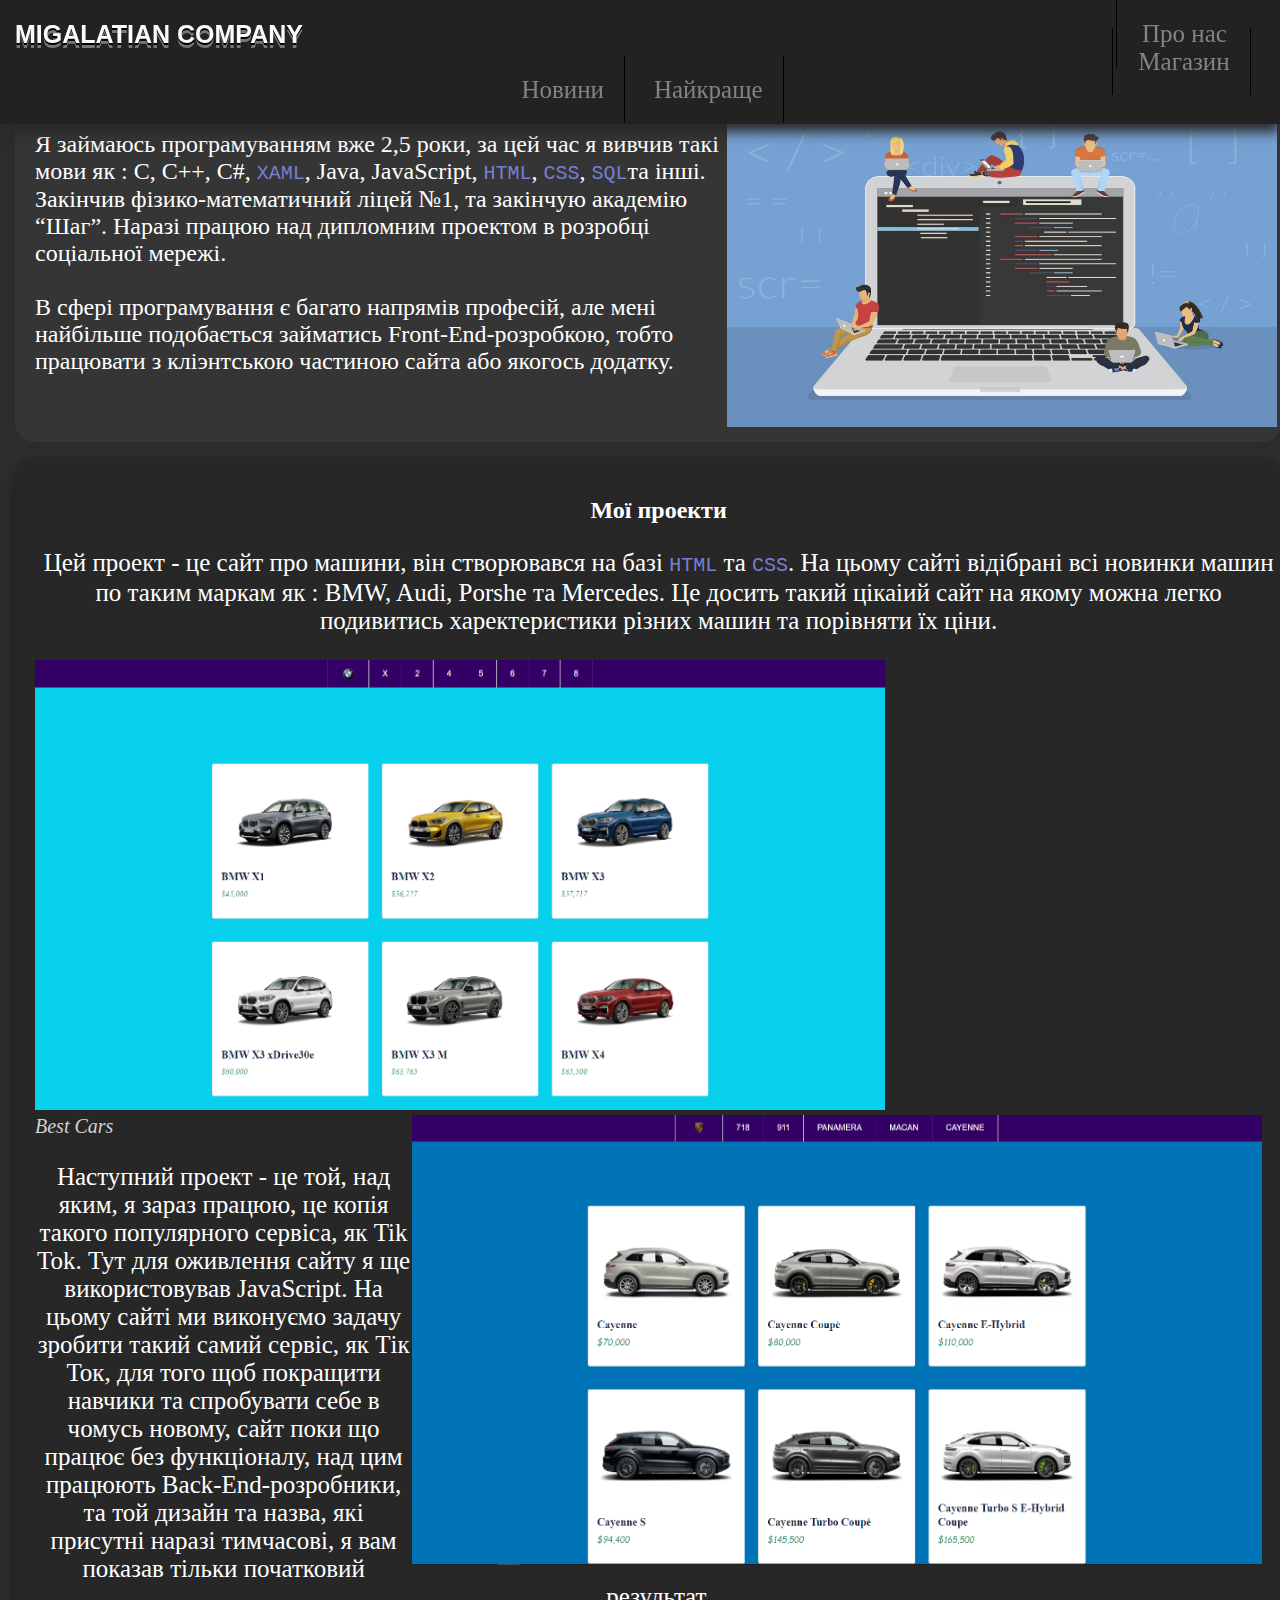
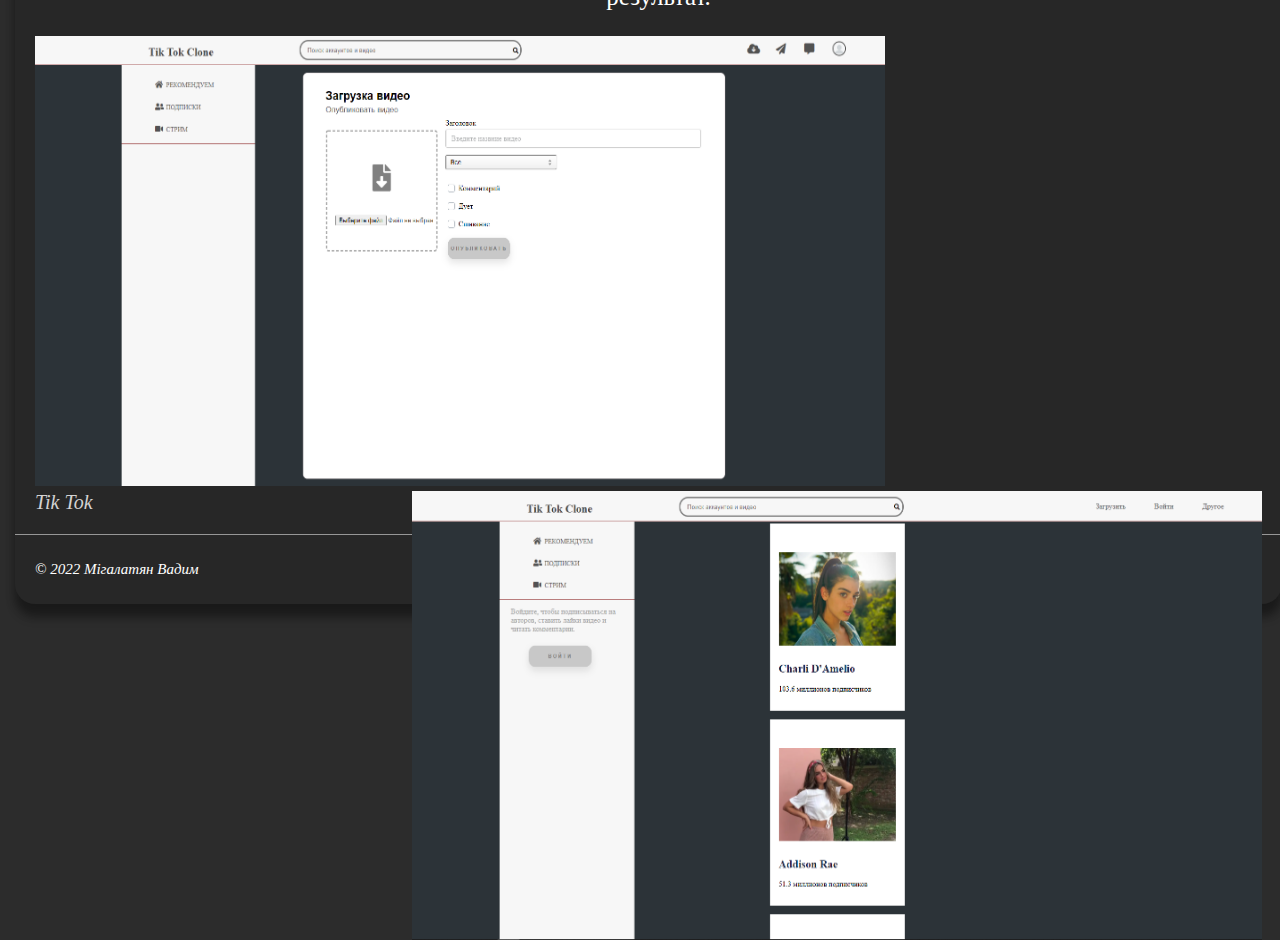
<file: about_us.html>
<!DOCTYPE html>
<html>
    <head>
        <meta charset="UTF-8">
        <meta http-equiv="X-UA-Compatible" content="IE=edge">
        <meta name="viewport" content="width=device-width, initial-scale=1.0">
        <title>Про нас</title>
        <link rel="stylesheet" href="style.css" type="text/css">
        <link rel="stylesheet" href="https://use.fontawesome.com/releases/v5.6.1/css/all.css" integrity="sha384-gfdkjb5BdAXd+lj+gudLWI+BXq4IuLW5IT+brZEZsLFm++aCMlF1V92rMkPaX4PP" crossorigin="anonymous">
    </head>
    <body>
        <header >
            <div class="logo"><b>Migalatian Company</b></div>
           <ul align="center">
            <li class="menu" ><a href="#" class="first"><i class="fa fa-address-card"></i>Про нас</a></li>
               <li class="menu" ><a href="index.html" class="second"><i class="fa fa-home"></i>Магазин</a></li>
               <li  class="menu"><a href="new_collection.html" class="third"><i class="fa fa-newspaper"></i>Новини</a></li>
               <li  class="menu"><a href="best.html" class="third"><i class="fa fa-crown"></i>Найкраще</a></li>
           </ul>
        </header>
        <br><br><br><br>
        <style>
            p{
              color: white;
            }
            abbr{
              color:rgb(121, 127, 212); font-size: 20px; text-decoration: none;
            }
          </style>
          </head>
          <body  >
             
            <div  style=" border-radius: 20px; width:99%; margin:15px; height: 355px; z-index: 5; background-color: #353535;">
              <img align="right" hspace="5" alt=""   height="320px" width="550px" style="position:relative; margin-top: 20px;" src="code.jpg">
              <div class="text" align="left" style="width: 70%">
                <p align="left"   style=" font-size: 24px;  padding-bottom: 20px">Я займаюсь програмуванням вже 2,5 роки, за цей час я вивчив такі мови як : C, C++, C#, <code><abbr  title="eXtensible Application Markup Language — «мова розмітки, що розширюється, для додатків»">XAML</abbr></code>, Java, JavaScript,
                  <code><abbr  title="HyperText Markup Language — «мова гіпертекстової розмітки»">HTML</abbr></code>, 
                 <code><abbr  title="Cascading Style Sheets — каскадні таблиці стилів">CSS</abbr></code>, 
                 <code><abbr  title="Structured Query Language — «мова структурованих запросів»">SQL</abbr></code>та інші. Закінчив фізико-математичний ліцей №1, та закінчую академію <q>Шаг</q>. Наразі працюю над дипломним проектом в розробці соціальної мережі.
                 <br><br>В сфері програмування є багато напрямів професій, але мені найбільше подобається займатись Front-End-розробкою, тобто працювати з кліэнтською частиною сайта або якогось додатку.
                 </p>
              </div>
              
             
              
            </div>
            <div style="width: 99%; margin: 15px;" class="container">
              <div class="text">
                
                 <h2 style="color: #fff" align="center">Мої проекти</h2>
                 <p align="center" style="font-size: 25px;"> Цей проект - це сайт про машини, він створювався на базі <code><abbr  title="HyperText Markup Language — «мова гіпертекстової розмітки»">HTML</abbr></code> та
                   <code><abbr  title="Cascading Style Sheets — каскадні таблиці стилів">CSS</abbr></code>. На цьому сайті відібрані всі новинки машин по таким маркам як : BMW, Audi, Porshe та Mercedes.
                 Це досить такий цікаіий сайт на якому можна легко подивитись харектеристики різних машин та порівняти  їх ціни. </p>
                 <img alt="" style="height: 450px; width: 850px" src="cars.png">
                 <img align="right" alt="" style="padding-right: 20px;height: 450px; width: 850px" src="cars_2.png">
                 <a href="https://BestCars.vaduxam.repl.co" style="font-size: 20px; color: rgb(211, 210, 210); text-decoration: none;"><address>Best Cars</address></a>
                 <p align="center" style="font-size: 25px;"> Наступний проект - це той, над яким, я зараз працюю, це копія такого популярного сервіса, як Tik Tok. Тут для оживлення сайту я ще використовував JavaScript. 
                 На цьому сайті ми виконуємо задачу зробити такий самий сервіс, як Тік Ток, для того щоб покращити навчики та спробувати себе в чомусь новому,
                 сайт поки що працює без функціоналу, над цим працюють Back-End-розробники, та той дизайн та назва, які присутні наразі тимчасові, я вам показав 
               тільки початковий результат. </p>
                 <img alt="" style="height: 450px; width: 850px" src="tik_tok.png">
                 <img align="right" alt="" style="padding-right: 20px;height: 450px; width: 850px" src="tik_tok_2.png">
                 <a href="https://PuzzledGhostwhiteApplicationserver.vadimmighalatia.repl.co" style="font-size: 20px; color: rgb(211, 210, 210); text-decoration: none;"><address>Tik Tok</address></a>
              </div>
              <div style="padding-top: 20px; padding-bottom: 10px;">
                <footer style="padding-top: 10px; padding-left:20px;border-top: 1px solid rgb(151, 151, 151)">
                  <p ><address style=" font-size: 15px; color:rgb(255, 255, 255)">© 2022 Мігалатян Вадим</address></p>
              </footer>
              </div>
                  
                  
              </div>
              
        
        
    </body>
</file>
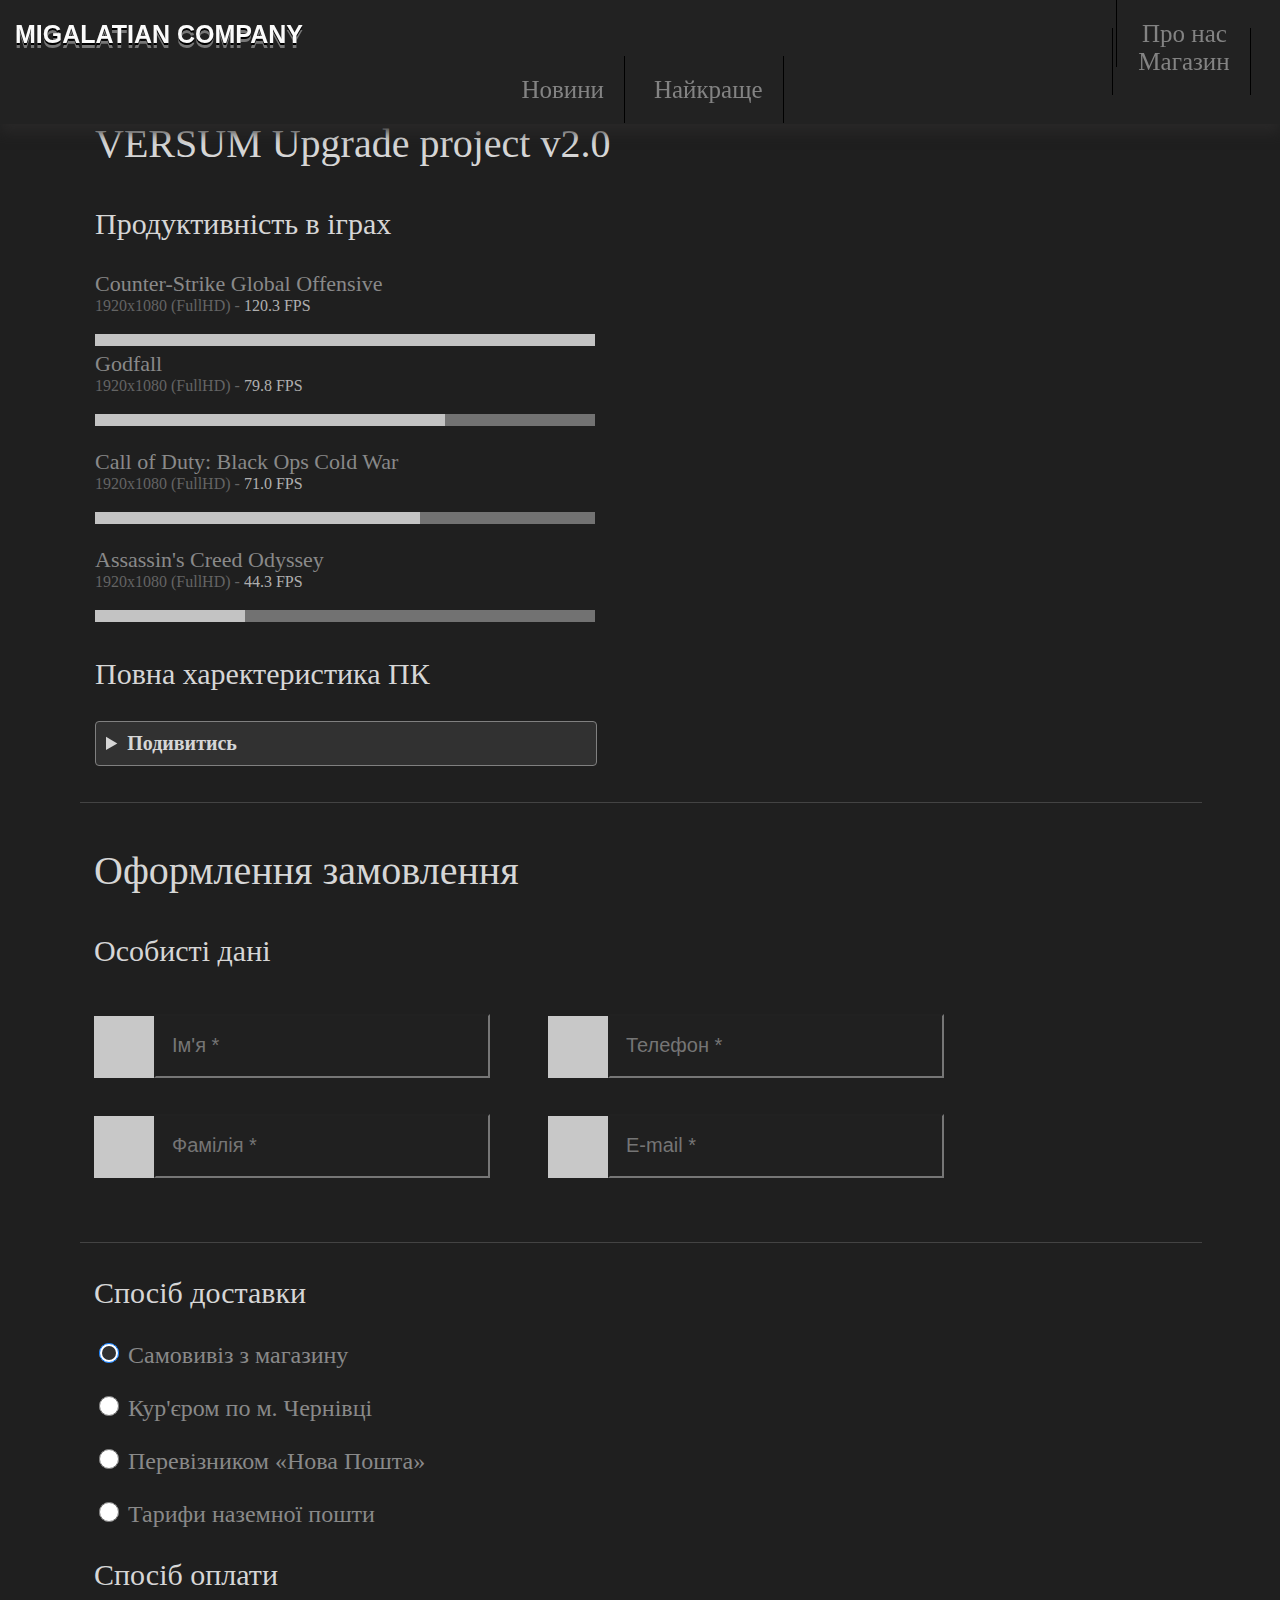
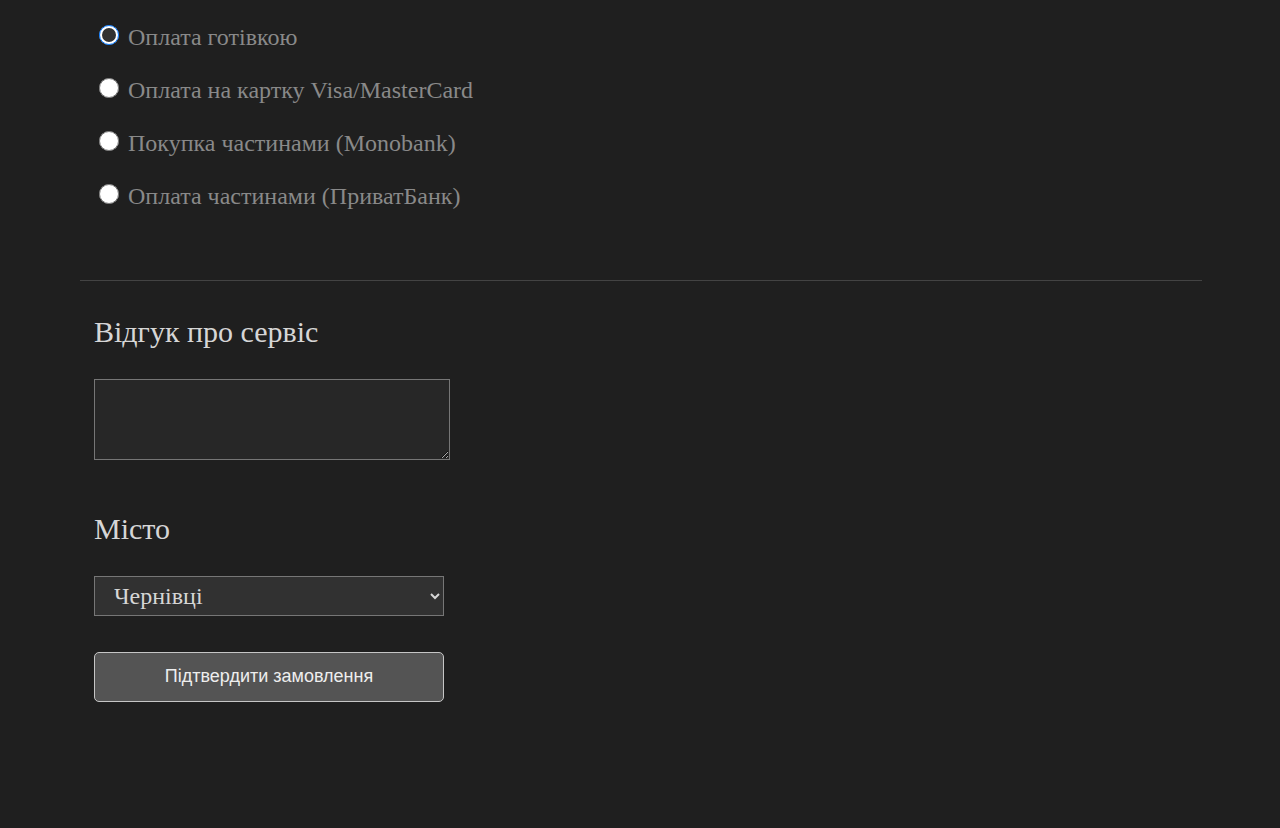
<file: authorization.html>
<!DOCTYPE html>
<html>
    <head>
        <meta charset="UTF-8">
        <meta http-equiv="X-UA-Compatible" content="IE=edge">
        <meta name="viewport" content="width=device-width, initial-scale=1.0">
        <title>Магазин</title>
        <link rel="stylesheet" href="style.css" type="text/css">
        <link rel="stylesheet" href="https://use.fontawesome.com/releases/v5.6.1/css/all.css" integrity="sha384-gfdkjb5BdAXd+lj+gudLWI+BXq4IuLW5IT+brZEZsLFm++aCMlF1V92rMkPaX4PP" crossorigin="anonymous">
    </head>
    <body>
        <header >
            <div class="logo"><b>Migalatian Company</b></div>
           <ul align="center">
            <li class="menu" ><a href="about_us.html" class="first"><i class="fa fa-address-card"></i>Про нас</a></li>
            <li class="menu" ><a href="index.html" class="second"><i class="fa fa-home"></i>Магазин</a></li>
            <li  class="menu"><a href="new_collection.html" class="third"><i class="fa fa-newspaper"></i>Новини</a></li>
            <li  class="menu"><a href="best.html" class="third"><i class="fa fa-crown"></i>Найкраще</a></li>
           </ul>
        </header>
        
        <div class="container_table_1">
               <div class="comp_info">
                 <p class="header_text_main">VERSUM Upgrade project v2.0</p>
                 <p class="header_text">Продуктивність в іграх</p>
                 <div>
                    <label class="label_fps" for="fps">Counter-Strike Global Offensive</label>
                    <p class="label_mini">1920x1080 (FullHD) - <span >120.3 FPS</span></p>
                    <br>
                    <progress id="fps" max="100" value="100"> 100% </progress>
                 </div>
                 
                 <div>
                    <label class="label_fps" for="fps">Godfall</label>
                    <p class="label_mini">1920x1080 (FullHD) - <span>79.8 FPS</span></p>
                    <br>
                    <progress id="fps" max="100" value="70"> 70% </progress>
                    
                 </div>
                 <br>
                 <div>
                    <label class="label_fps" for="fps">Call of Duty: Black Ops Cold War</label>
                    <p class="label_mini">1920x1080 (FullHD) - <span>71.0 FPS</span></p>
                    <br>
                    <progress id="fps" max="100" value="65"> 65% </progress>
                    
                 </div>
                 <br>
                 <div>
                    <label class="label_fps" for="fps">Assassin's Creed Odyssey</label>
                    <p class="label_mini">1920x1080 (FullHD) - <span>44.3 FPS</span></p>
                    <br>
                    <progress id="fps" max="100" value="30"> 30% </progress>
                    
                 </div>
                 <div>
                    <p class="header_text">Повна харектеристика ПК</p>
                    <details>
                        <summary>Подивитись</summary>
                        <p class="details_p">Процесор: Core i5 10400F</p>
                        <p class="details_p">Кулер: ID-COOLING SE-224-XT Basic</p>
                        <p class="details_p"></p>Материнська плата: H510 MSI mATX M-A PRO
                        <p class="details_p">Оперативна пам’ять: 16Gb KIT DDR4 3200Mhz Goodram IRDM X</p>
                        <p class="details_p">Відеокарта: GTX1660 Gigabyte</p>
                        <p class="details_p">Накопичувач SSD: SSD M.2 500Gb MSI Spatium M390</p>
                        <p class="details_p">Накопичувач HDD: HDD не встановлено</p>
                        <p class="details_p">Wi-Fi адаптер: Wi-Fi адаптер не встановлено</p>
                        <p class="details_p">Блок живлення: Deepcool 500W</p>
                        <p class="details_p">Кабелі: Кабель не встановлено</p>
                        <p class="details_p">Вентилятори: Вентилятор не встановлено</p>
                        <p class="details_p">Корпус: MSI MAG Forge 100M</p> 
                        <p class="details_p">Програмне забезпечення: ПЗ не встановлено</p>
    
                    </details>
                </div>
            </div>
            <br>   
            <hr color="#434343" size="0.5">
          
           
             <form action="telegram.php" method="POST">
                 <fieldset class="out_border">
                    <p class="header_text_main">Оформлення замовлення</p>
                    <p class="header_text">Особисті дані</p>
                    <div class="left_auth">
                        <p><span><i class="fa fa-user"></i></span><input class="field_input" required  placeholder="Ім'я *" type="text" name="user_name"></p>
                    
                        <p><span><i class="fa fa-user"></i></span><input class="field_input" required placeholder="Фамілія *" type="text" name="user_surname"></p>
                    
            
                     </div>
                     <div class="right_auth">
                        <p><span><i class="fa fa-phone"></i></span><input class="field_input" required pattern="\+?[0-9\s\-\(\)]+" maxlength="13" required placeholder="Телефон *" type="tel" name="phone"></p>
                    
                        <p><span><i class="fa fa-envelope"></i></i></span><input class="field_input" required placeholder="E-mail *" type="email" name="email"></p>
                    
                        <!--<p><span><i class="fa fa-lock"></i></span><input class="field_input" placeholder="Пароль" type="password" name="password"></p>-->
                     </div>
                    </fieldset>
                    <hr color="#434343" size="0.5">
                     <fieldset class="out_border">
                 <div class="other_1">
                   
                     <div>
                        <p class="header_text">Спосіб доставки</p>
                       <p class="radio_text"><input class="gender_checkbox" checked  type="radio" name="del"> Самовивіз з магазину</p>
                       <p class="radio_text"><input class="gender_checkbox"   type="radio" name="del"> Кур'єром по м. Чернівці</p>
                       <p class="radio_text"><input class="gender_checkbox"   type="radio" name="del"> Перевізником «Нова Пошта»</p>
                       <p class="radio_text"><input class="gender_checkbox"   type="radio" name="del"> Тарифи наземної пошти</p>
                    </div>
                </div>    
                <div class="other_2">
                     <div>
                        <p class="header_text">Спосіб оплати</p>
                       <p class="radio_text"><input class="gender_checkbox" checked  type="radio" name="gender"> Оплата готівкою</p>
                       <p class="radio_text"><input class="gender_checkbox"   type="radio" name="gender"> Оплата на картку Visa/MasterCard</p>
                       <p class="radio_text"><input class="gender_checkbox"   type="radio" name="gender"> Покупка частинами (Monobank)</p>
                       <p class="radio_text"><input class="gender_checkbox"   type="radio" name="gender"> Оплата частинами (ПриватБанк)</p>
                    </div>
                </fieldset>
                    <br>
                    <hr color="#434343" size="0.5">
                    <fieldset class="out_border">
                    <div >
                        <p class="header_text">Відгук про сервіс</p>
                         <textarea class="feedback" name="" id="" cols="20" rows="5" name="feedback">
    
                         </textarea>
                     </div>
                        <br>
                        <div class="selector">
                           <p class="header_text">Місто</p>
                           <select name="" >
                               <option value="">Чернівці</option>
                               <option value="">Київ</option>
                               <option value="">Львів</option>
                               <option value="">Житомир</option>
                               <option value="">Луцьк</option>
                           </select>
                        </div>
                        <br> <br>
                       <div>
                           <button class="button_submit" type="sumbit">Підтвердити замовлення</button>
                       </div>
                     </fieldset>
                    
                </div> 
             </form>
        </div>
    
        
    </body>
</html>
</file>
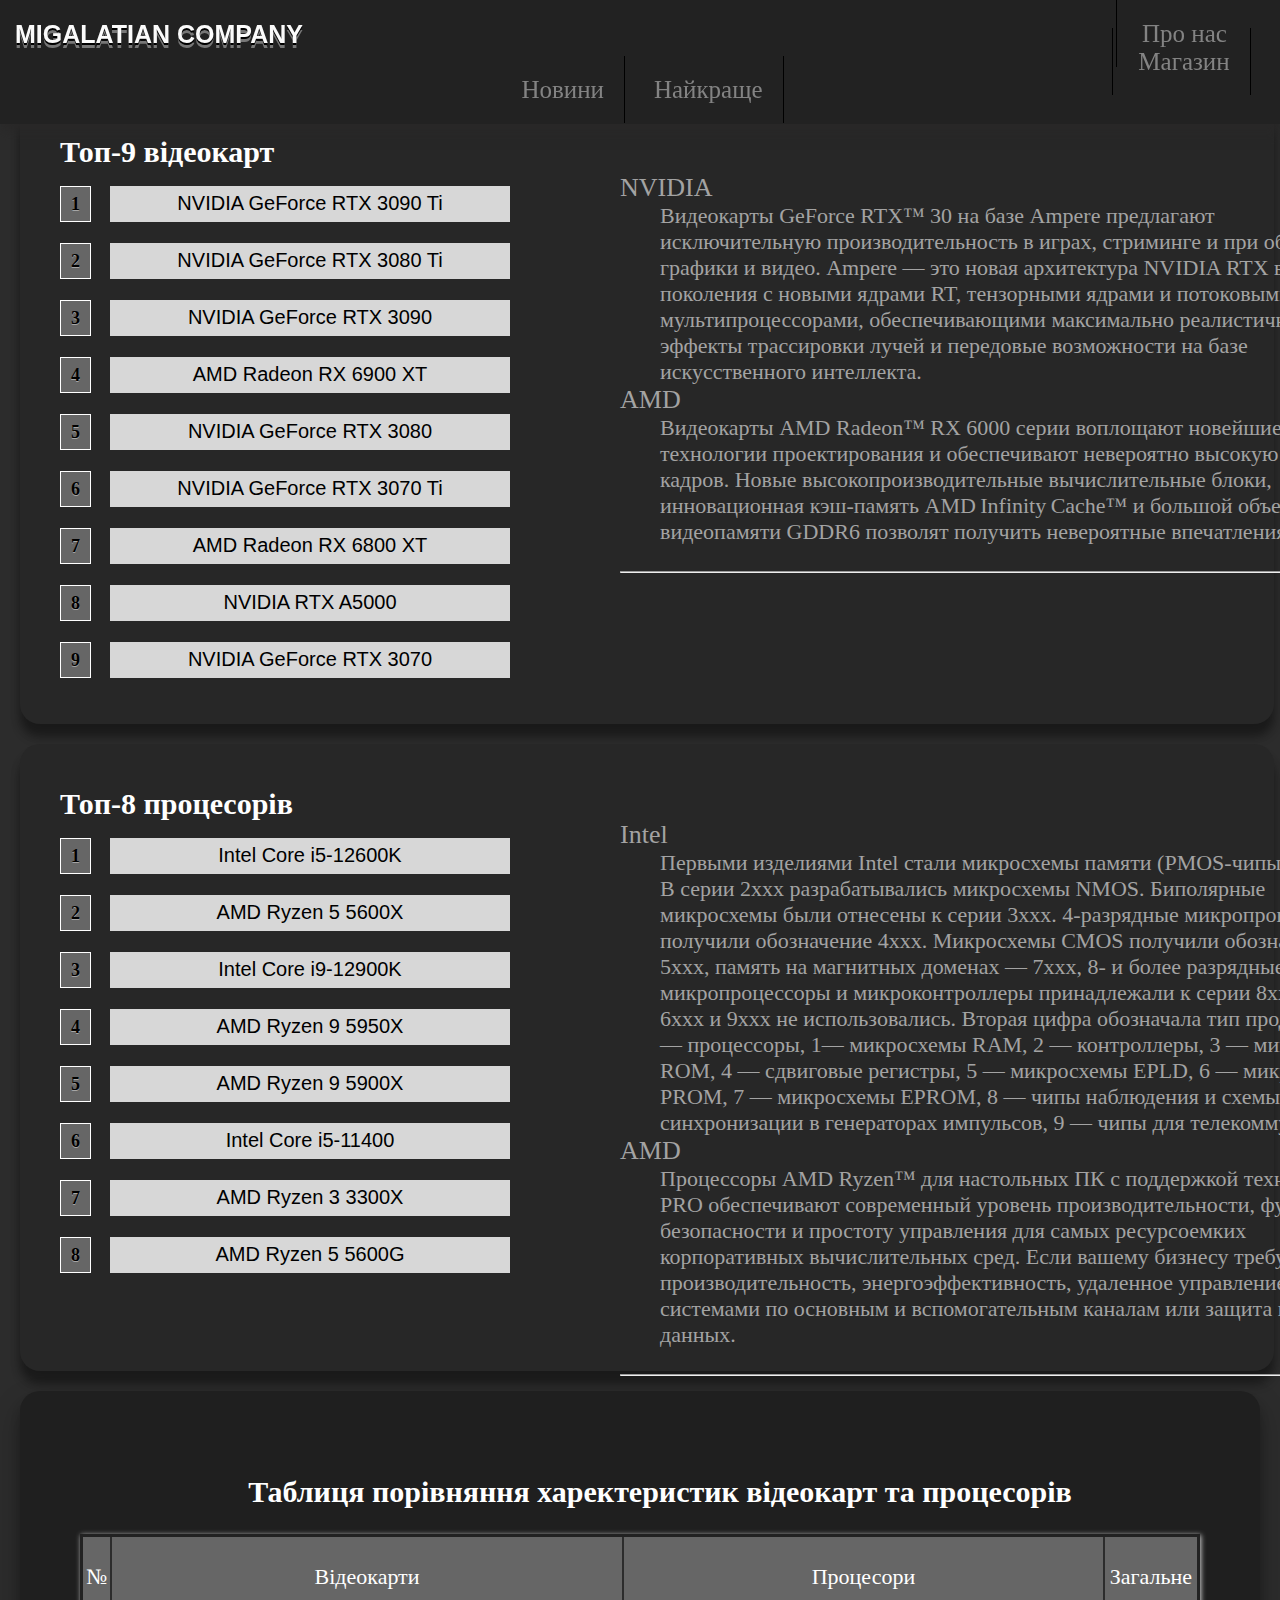
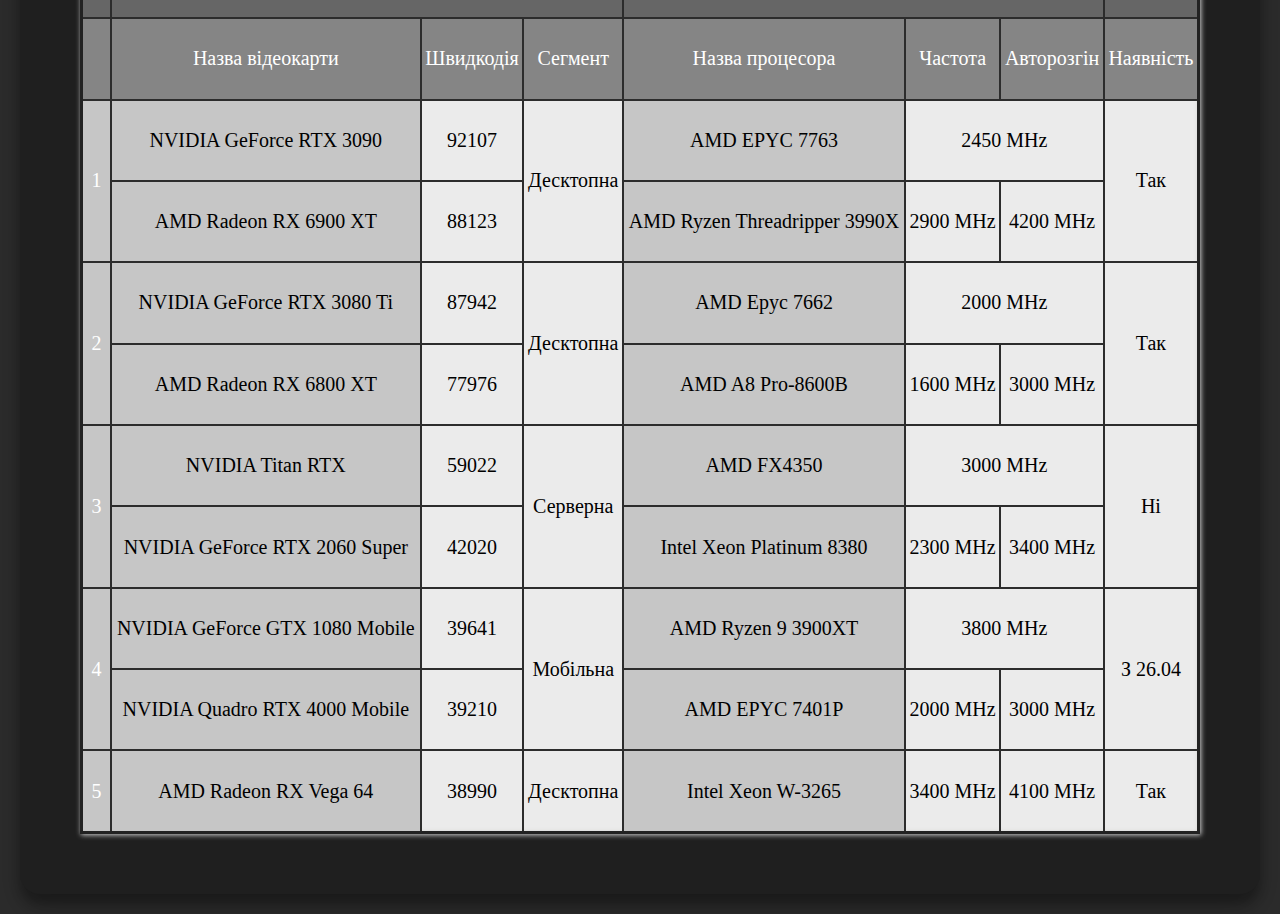
<file: best.html>
<!DOCTYPE html>
<html>
    <head>
        <meta charset="UTF-8">
        <meta http-equiv="X-UA-Compatible" content="IE=edge">
        <meta name="viewport" content="width=device-width, initial-scale=1.0">
        <title>Магазин</title>
        <link rel="stylesheet" href="style.css" type="text/css">
        <link rel="stylesheet" href="https://use.fontawesome.com/releases/v5.6.1/css/all.css" integrity="sha384-gfdkjb5BdAXd+lj+gudLWI+BXq4IuLW5IT+brZEZsLFm++aCMlF1V92rMkPaX4PP" crossorigin="anonymous">
    </head>
    <body>
        <header >
            <div class="logo"><b>Migalatian Company</b></div>
           <ul align="center">
               <li class="menu" ><a href="about_us.html" class="first"><i class="fa fa-address-card"></i>Про нас</a></li>
               <li class="menu" ><a href="index.html" class="second"><i class="fa fa-home"></i>Магазин</a></li>
               <li  class="menu"><a href="new_collection.html" class="third"><i class="fa fa-newspaper"></i>Новини</a></li>
               <li  class="menu"><a href="#" class="third"><i class="fa fa-crown"></i>Найкраще</a></li>
           </ul>
        </header>
        <br><br><br><br>
        <div class="container">
            <br>
            <h2 class="title-top">Топ-9 відеокарт</h2>
            <ol class="rounded">
                <li><a href="#"> NVIDIA GeForce RTX 3090 Ti</a></li>
               
                <li><a href="#"> NVIDIA GeForce RTX 3080 Ti</a></li>
                
                <li><a href="#"> NVIDIA GeForce RTX 3090</a></li>
              
                <li><a href="#"> AMD Radeon RX 6900 XT</a></li>
              
                <li><a href="#"> NVIDIA GeForce RTX 3080</a></li>
                
                <li><a href="#"> NVIDIA GeForce RTX 3070 Ti</a></li>
               
                <li><a href="#"> AMD Radeon RX 6800 XT</a></li>
                
                <li><a href="#"> NVIDIA RTX A5000</a></li>
               
                <li><a href="#">  NVIDIA GeForce RTX 3070</a></li>
              </ol>
              <div class="dop-info" >
                <dl>
                    <dt>NVIDIA</dt>
                    <dd>Видеокарты GeForce RTX™ 30 на базе Ampere предлагают исключительную производительность в играх, 
                        стриминге и при обработке графики и видео. Ampere — это новая архитектура NVIDIA RTX второго поколения с новыми ядрами RT,
                       тензорными ядрами и потоковыми мультипроцессорами, обеспечивающими максимально реалистичные эффекты трассировки
                        лучей и передовые возможности на базе искусственного интеллекта.

                    </dd>
                    <dt>AMD</dt>
                    <dd>Видеокарты AMD Radeon™ RX 6000 серии воплощают новейшие технологии проектирования и обеспечивают невероятно высокую частоту кадров.
                         Новые высокопроизводительные вычислительные блоки, инновационная кэш-память AMD Infinity Cache™ и большой объем видеопамяти GDDR6 
                         позволят получить невероятные впечатления от игр.</dd>
                   </dl>
                   <hr>
                   <marquee >Номер для замовалення нових відеокарт - +38 (050) 31 41 01. У нас нова поставка кращих відеокарт для вас!</marquee>
              </div>
        </div>
        
          <div class="container">
            <br>
            <h2 class="title-top">Топ-8 процесорів</h2>
            <ol class="rounded">
                <li><a href="#"> Intel Core i5-12600K</a></li>
           
                <li><a href="#"> AMD Ryzen 5 5600X</a></li>
             
                <li><a href="#"> Intel Core i9-12900K</a></li>
              
                <li><a href="#"> AMD Ryzen 9 5950X</a></li>
               
                <li><a href="#"> AMD Ryzen 9 5900X</a></li>
           
                <li><a href="#"> Intel Core i5-11400</a></li>
              
                <li><a href="#"> AMD Ryzen 3 3300X</a></li>
               
                <li><a href="#"> AMD Ryzen 5 5600G</a></li>
              </ol>
              <br><br>
              <div class="dop-info pos" >
              
                <dl>
                    <dt>Intel</dt>
                    <dd><nobr>Первыми изделиями Intel стали микросхемы памяти (PMOS-чипы), которым была присвоена нумерация 1xxx. </nobr>
                        В серии 2xxx разрабатывались микросхемы NMOS. 
                        Биполярные микросхемы были отнесены к серии 3xxx. 
                        4-разрядные микропроцессоры получили обозначение 4xxx. 
                        Микросхемы CMOS получили обозначение 5xxx, память на магнитных доменах — 7xxx, 8- и более разрядные микропроцессоры и микроконтроллеры принадлежали к серии 8xxx. Серии 6xxx и 9xxx не использовались.

                        Вторая цифра обозначала тип продукции: 0 — процессоры, 1— микросхемы RAM, 2 — контроллеры, 
                        3 — микросхемы ROM, 4 — сдвиговые регистры, 5 — микросхемы EPLD, 6 — микросхемы PROM, 
                        7 — микросхемы EPROM, 8 — чипы наблюдения и схемы синхронизации в генераторах импульсов, 9 — чипы для телекоммуниаций.

                    </dd>
                    
                    <dt>AMD</dt>
                    <dd>Процессоры AMD Ryzen™ для настольных ПК с поддержкой технологий PRO обеспечивают современный уровень производительности,
                         функции безопасности и простоту управления для самых ресурсоемких корпоративных вычислительных сред.
                         Если вашему бизнесу требуется производительность, энергоэффективность, удаленное управление системами по основным и вспомогательным каналам или защита важных данных.</dd>
                   </dl>
                   <hr>
                    <marquee>Номер для замовалення нових процесорів - +38 (066) 225 50 01. У нас нова поставка кращих процесорів для вас!</marquee>
              </div>
              
             
         </div>

         <div class="container_table">
           <h2 align="center" class="title-top">Таблиця порівняння харектеристик відеокарт та процесорів</h2>
          <table class="table_design">
              <tr>
                <th class="num">№</th>
                <th colspan="3">Відеокарти</th>
                <th colspan="3">Процесори</th>
                <th>Загальне</th>
              </tr>
              <tbody class="name_desc">
                <tr>
                <td ></td>
                <td >Назва відеокарти</td>
                <td >Швидкодія</td>
                <td >Сегмент</td>
                <td >Назва процесора</td>
                <td >Частота</td>
                <td >Авторозгін</td>
                <td>Наявність</td>
              </tr>
              </tbody>
              <tbody class="info_1">
                <tr>
                  <td class="num" rowspan="2">1</td>
                  <td class="name_model">NVIDIA GeForce RTX 3090</td>
                  <td>92107</td>
                  <td rowspan="2">Десктопна</td>
                  <td class="name_model">AMD EPYC 7763</td>
                  <td colspan="2">2450 MHz</td>
                  <td rowspan="2">Так</td>
                </tr>
                <tr>
                  <td class="name_model">AMD Radeon RX 6900 XT</td>
                  <td>88123</td>
                  <td class="name_model">AMD Ryzen Threadripper 3990X</td>
                  <td>2900 MHz</td>
                  <td>4200 MHz</td>
                </tr>
              </tbody>
             <tbody class="info_2">
              <tr>
                <td class="num"  rowspan="2">2</td>
                <td class="name_model">NVIDIA GeForce RTX 3080 Ti</td>
                <td>87942</td>
                <td rowspan="2">Десктопна</td>
                <td class="name_model">AMD Epyc 7662</td>
                <td colspan="2">2000 MHz</td>
                <td rowspan="2">Так</td>
              </tr>
              <tr>
                <td class="name_model">AMD Radeon RX 6800 XT</td>
                <td>77976</td>
                <td class="name_model">AMD A8 Pro-8600B</td>
                <td>1600 MHz</td>
                <td>3000 MHz</td>
              </tr>
             </tbody>
             <tbody class="info_1">
              <tr>
                <td class="num"  rowspan="2">3</td>
                <td class="name_model">NVIDIA Titan RTX</td>
                <td>59022</td>
                <td rowspan="2">Серверна</td>
                <td class="name_model">AMD FX4350</td>
                <td colspan="2">3000 MHz</td>
                <td rowspan="2">Ні</td>
              </tr>
              <tr>
                <td class="name_model">NVIDIA GeForce RTX 2060 Super</td>
                <td>42020</td>
                <td class="name_model">Intel Xeon Platinum 8380</td>
                <td>2300 MHz</td>
                <td>3400 MHz</td>
              </tr>
             </tbody>
             <tbody class="info_2">
              <tr>
                <td class="num"  rowspan="2">4</td>
                <td class="name_model">NVIDIA GeForce GTX 1080 Mobile</td>
                <td>39641</td>
                <td rowspan="2">Мобільна</td>
                <td class="name_model">AMD Ryzen 9 3900XT</td>
                <td colspan="2">3800 MHz</td>
                <td rowspan="2">З 26.04</td>
              </tr>
              <tr>
                <td class="name_model" >NVIDIA Quadro RTX 4000 Mobile</td>
                <td>39210</td>
                <td class="name_model">AMD EPYC 7401P</td>
                <td>2000 MHz</td>
                <td>3000 MHz</td>
              </tr>
             </tbody>
             <tbody class="info_1">
              <tr>
                <td class="num">5</td>
                <td class="name_model">AMD Radeon RX Vega 64</td>
                <td>38990</td>
                <td>Десктопна</td>
                <td class="name_model">Intel Xeon W-3265</td>
                <td>3400 MHz</td>
                <td>4100 MHz</td>
                <td>Так</td>
              </tr>
             </tbody>
              
            
          </table>
         </div>
        
    </body>
</html>
</file>
<file: style.css>
html, body {
    margin: 0;
    padding: 0;
    /*background: url(webb-dark.png);*/
    
    background-color: #2c2c2c;
}
/*////////////////////
Шапка*/
header{
    z-index: 10;
    position: fixed;
    width: 100%;
    /*background: linear-gradient(#ffffff, #535353); */
    background-color: #222222;
    box-shadow: 0px 8px 12px #292828;
}
.logo{
 
    color: #fbfbfb;
    font-weight: normal;
    font-family: 'Ultra', sans-serif;  
    font-size: 25px;
    text-transform: uppercase;
    text-shadow: 0 2px black, 0 5px #777;
    padding-right: 800px;
    margin-top:20px;
    
    margin-left: 15px;
    display: inline;
    float:left; 
}
i.fa {
    display: inline;
    padding-right: 5px;
    font-size: 20px;
}
ul{
    
    list-style: none;
    padding: 20px;
    margin: 0;
}
header a{

    padding: 20px;
    font-size: 25px;
    color: #838383;
    text-decoration: none;
}
 header a:hover{
    text-decoration: none;
    color: rgb(255, 255, 255);
   
    transition: 0.5s;
}
.menu{
    display: inline;
    
}
.first{
    border-left: 1px solid #000000;
}
.second{
    border-right: 1px solid #000000;
    border-left: 1px solid #000000;
}
.third{
    border-right: 1px solid #000000;
}
/*//////////////////////////////////////////
КАРТОЧКИ ТОВАРА
*/
.container_main{
    width: 98%;
    margin:20px;
    height: 1250px;
    border-radius: 20px;
    background: #272727;
    box-shadow: 0 14px 10px rgba(0,0,0,0.25), 0 10px 10px rgba(0,0,0,0.22);
}
.desc{
    font-size: 12px;
    color: #a6a6a6;
    font-family: 'Balsamiq Sans', cursive;
}

p::first-line {
    text-transform: none;
  }
.product-wrapper {
	display: block;
	width: 25%;
	float: left;
	transition: width .2s;
    padding-bottom: 20px;
}

 .product-item {
    width: 300px;
    text-align: center;
    margin: 0 auto;
    border-bottom: 2px solid #272727;
    background: white;
    font-family: "Open Sans";
    transition: .3s ease-in;
 }
 
 .product-item:hover {
    border-bottom: 2px solid #ffffff;
    box-shadow: 0 14px 10px rgba(0,0,0,0.60), 0 10px 10px rgba(0,0,0,0.22);
 }
 .product-item img {
    display: block;
    width: 100%;
 }
 .product-list {
    background: #272727;
    border: 1px solid #414141;
    padding: 15px 0;
 }
 .product-list h3 {
    font-size: 18px;
    font-weight: 400;
    color: #d1d1d1;
    margin: 0 0 10px 0;
 }
 .price {
    font-size: 16px;
    color: #a62f2f;
    display: block;
    margin-bottom: 12px;
 }
 .button {
    text-decoration: none;
    display: inline-block;
    padding: 0 12px;
    background: #767676;
    color: white;
    text-transform: uppercase;
    font-size: 12px;
    line-height: 28px;
    transition: .3s ease-in;
 }
 .product-item:hover .button {
    background: #ffffff;
    color:#272727
 }
 /*Новости*/
 .container{
     width: 98%;
     margin:20px;
     border-radius: 20px;
     background: #272727;
     box-shadow: 0 14px 10px rgba(0,0,0,0.25), 0 10px 10px rgba(0,0,0,0.22);
 }
 
 .product-wrapper_news {
	display: block;
	width: 50%;
	float: left;
	transition: width .2s;
    padding-bottom: 20px;
}
 .container_news{
    width: 98%;
    margin:20px;
    border-radius: 20px;
    background: #272727;
    height: 1800px;
}
.product-item_news img {
    display: block;
    width: 100%;
 }
 .product-item_news:hover {
    border-bottom: 2px solid #ffffff;
 }
.product-item_news {
    width: 700px;
    text-align: center;
    margin: 0 auto;
    border-bottom: 2px solid #414141;
    background: white;
    font-family: "Open Sans";
    transition: .3s ease-in;
 }
.product-list_news h3 {
    font-size: 26px;
    font-weight: 400;
    color: #ffffff;
    margin: 0 10px 10px 0;
 }
 .product-list_news {
    background: #414141;
    padding: 15px 0;
 }
 .desc_news{
    font-size: 18px;
    margin: 0 20px 10px 0;
    color: #b3b3b3;
}
a{
    text-decoration: none;;
    font-size: 18px;
    color: rgb(211, 210, 210);
}
 /*///////////////////*/
 .text{
     padding-top: 20px;
     padding-left: 20px;
 }
 .footer {
    border-top: 1px solid #c7c8ca;
    font-size: 13px;
    color: #424040;
    padding: 10px 0px 0px 0px;
}
/*Найкраще*/
.rounded {
    list-style-type: none; 
    counter-reset: my-counter; /* створюєм лічильник*/
   
  }
  .rounded li::before {
    content: counter(my-counter); /* виводим число */
    counter-increment: my-counter; /* збільшуєм значення лічильника */
    margin-right: 15px;
    position: relative;
    background-color: #666666;
    padding:7px 10px 7px 10px;
    border-radius: 0px;
    font-weight: bold;
    border: 1px solid #ffffff;
    font-size: 18px;
    color:#000000;
    text-shadow: 0 1px 0 rgb(166, 166, 166);
   
  }
  .rounded a{
    text-align: center;
    width: 400px;
    display: block;
    position: relative;
    padding:6px 0px 7px 0px;
    background-color: #d7d7d7;
    font-size: 20px;
    left: 50px;
    bottom: 29px;
    border: 1px;
    color: rgb(0, 0, 0);
    font-family: Impact, Haettenschweiler, 'Arial Narrow Bold', sans-serif;
  }
  .rounded a:hover{
      background-color: white;
  }
  .title-top{
      color:#ffffff;
      margin-left: 40px;
      font-size: 30px;
  }
  .dop-info{
      color:rgb(163, 163, 163);
      left: 600px;
      width: 60%;
      bottom: 550px;
      position: relative;
      height: 1px;
  }

  dt{
      
      font-size: 26px;
  }
  dd{
      font-size: 22px;;
  }
  marquee{
      color: rgb(109, 109, 109);
  }
 /*Таблиця*/
 .table_design{
    font-family: 'Balsamiq Sans', cursive;
	width: 100%;
    color: rgb(0, 0, 0);
    text-align: center;
    font-size: 20px;
    height: 900px;
	border-collapse:collapse;
    border: 3px solid #222222;
    box-shadow: inset 2px 2px 5px rgba(154, 147, 140, 0.5), 1px 1px 5px rgb(211, 211, 211);
	border-spacing:0;
	background-color: #ebebeb;
}
.container_table{
    box-shadow: 0 14px 28px rgba(0,0,0,0.25), 0 10px 10px rgba(0,0,0,0.22);
    border-radius: 20px;
    width: 94,5%;
    margin:20px;
    padding: 60px;
    background: #1f1f1f;
}
table.table_design td, table.table_design th {
	border: 2px solid #2c2c2c;
    padding: auto;
}
table.table_design td:hover{
    background-color: rgb(54, 54, 54);
    color: #ffffff;
}

.table_design td,.table_design th {
	padding: 3px;

	height: 35px;
}

.table_design th {
	background-color: #666666;
	color: #fff; 
	font-weight: normal;
    border: 1px;
    font-size: 22px;
   
}
.num{
    color: white;
    width: 20px;
    background-color: #c6c6c6;
}
.name_desc{
    color: white;
    background-color: #858585;
}
.name_model{
    color: black;
    background-color: #c6c6c6;
}
/*Авторизація*/
.out_border span{
   background-color: #c8c8c8;
   position: relative;
   top: 2px;
   float: left;
   height: 62px;
   width: 60px;
   text-align: center;
   line-height: 50px;
}
.out_border span i{
    color:rgb(39, 39, 39);
    top: 6px;
    left: 2px;
    font-size: 22px;
    position: relative;
}
.field_input{
    
    font-size: 20px;
    height: 60px;
    width: 300px;
    background-color: #202020;
	outline:none;
 
	color: #c8c8c8;
	margin-bottom: 20px;
	padding: 0 16px;
	
}
.out_border{
    width: 850px;
    position: relative;
    border: 0px;
}
.field_input:focus {
	color:#fff;
}
.button_submit{
    border-radius: 5px;
    border: 1px solid #c6c6c6;
    background-color:#545454 ;
    width: 350px;
    height: 50px;
    font-size: 18px;
    color: #eee;
	margin-bottom: 2em;
	cursor:pointer;
}
.button_submit:hover{
    background-color: #eee;
    color:#313131 ;
    border: 1px solid #222222;
    transition: 0.5s;
}
.gender_checkbox{
   height: 20px;
   width: 20px;
}
.gender_checkbox:checked:before {
    content: "";
    display: block;
    position: relative;
    top: 3px;
    left: 3px;
    width: 14px;
    height: 14px;
    border-radius: 50%;
    background: #313131;
}
.header_text{
    font-family:'Times New Roman', Times, serif;
    font-size: 30px;
    color:#d6d6d6;
  
}
.radio_text{
    font-family:'Times New Roman', Times, serif;
    font-size: 24px;
    color:#898989;
}
.right_auth{
    float: right;
}
.left_auth{
    float: left;
    
}

.feedback{
    color:#d6d6d6;
    background-color: #272727;
    width: 350px;
}
select{
    background-color: #313131;
    color:#d6d6d6;
    width: 350px;
    height: 40px;
    font-size: 24px;
    font-family:'Times New Roman', Times, serif;
    padding-left: 15px;
}
select:focus { border-color: #aaa; }
select:hover { border-color: #888; }
.header_text_main{
    font-family:'Times New Roman', Times, serif;
    font-size: 40px;
    color:#d6d6d6;
}
hr{
    width: 100%;
    position: relative;
    top: 10px;
    color: #434343;
 
}
.container_table_1{
    box-shadow: 0 14px 28px rgba(0,0,0,0.25), 0 10px 10px rgba(0,0,0,0.22);
  
    width: 94,5%;
   
    padding: 80px;
    background: #1f1f1f;
}

progress {
    border: 0px;
    color: #7BAAF7;
   
  }
  progress::-webkit-progress-bar {
    height: 12px;
    width: 500px;
    background: rgb(114, 114, 114);
  }
  progress::-webkit-progress-value {
    background-color: #c3c3c3;
    
  }
.label_fps{
    
    color:#898989 ;
    font-family:'Times New Roman', Times, serif;
    font-size: 22px;
}
.label_mini{

    color:#646464 ;
    font-family:'Times New Roman', Times, serif;
    font-size: 16px;
    margin: 0;
}
.container_table_1 span{
    color: #afafaf;
}

details {
    border: 1px solid rgb(128, 128, 128);
    border-radius: 4px;
    padding: 10px 10px 0;
    cursor: pointer;
    width: 480px;
    background-color: #313131;
    color:#d6d6d6;
    font-family:'Times New Roman', Times, serif;
    font-size: 20px;
}
.details_p{
    margin: 2px;
}
summary {
    font-weight: bold;
    margin: -10px -10px 0;
    padding: 10px;
}

details[open] {
    padding: 10px;
}

details[open] summary {
    border-bottom: 1px solid #aaa;
    margin-bottom: 10px;
}
.comp_info{
    margin-left: 15px;
}


/*.info_1{
    color: black;
    background-color: #ffffff;
}
.info_2{
    color: black;
    background-color: #d7d7d7;
}*/
</file>
